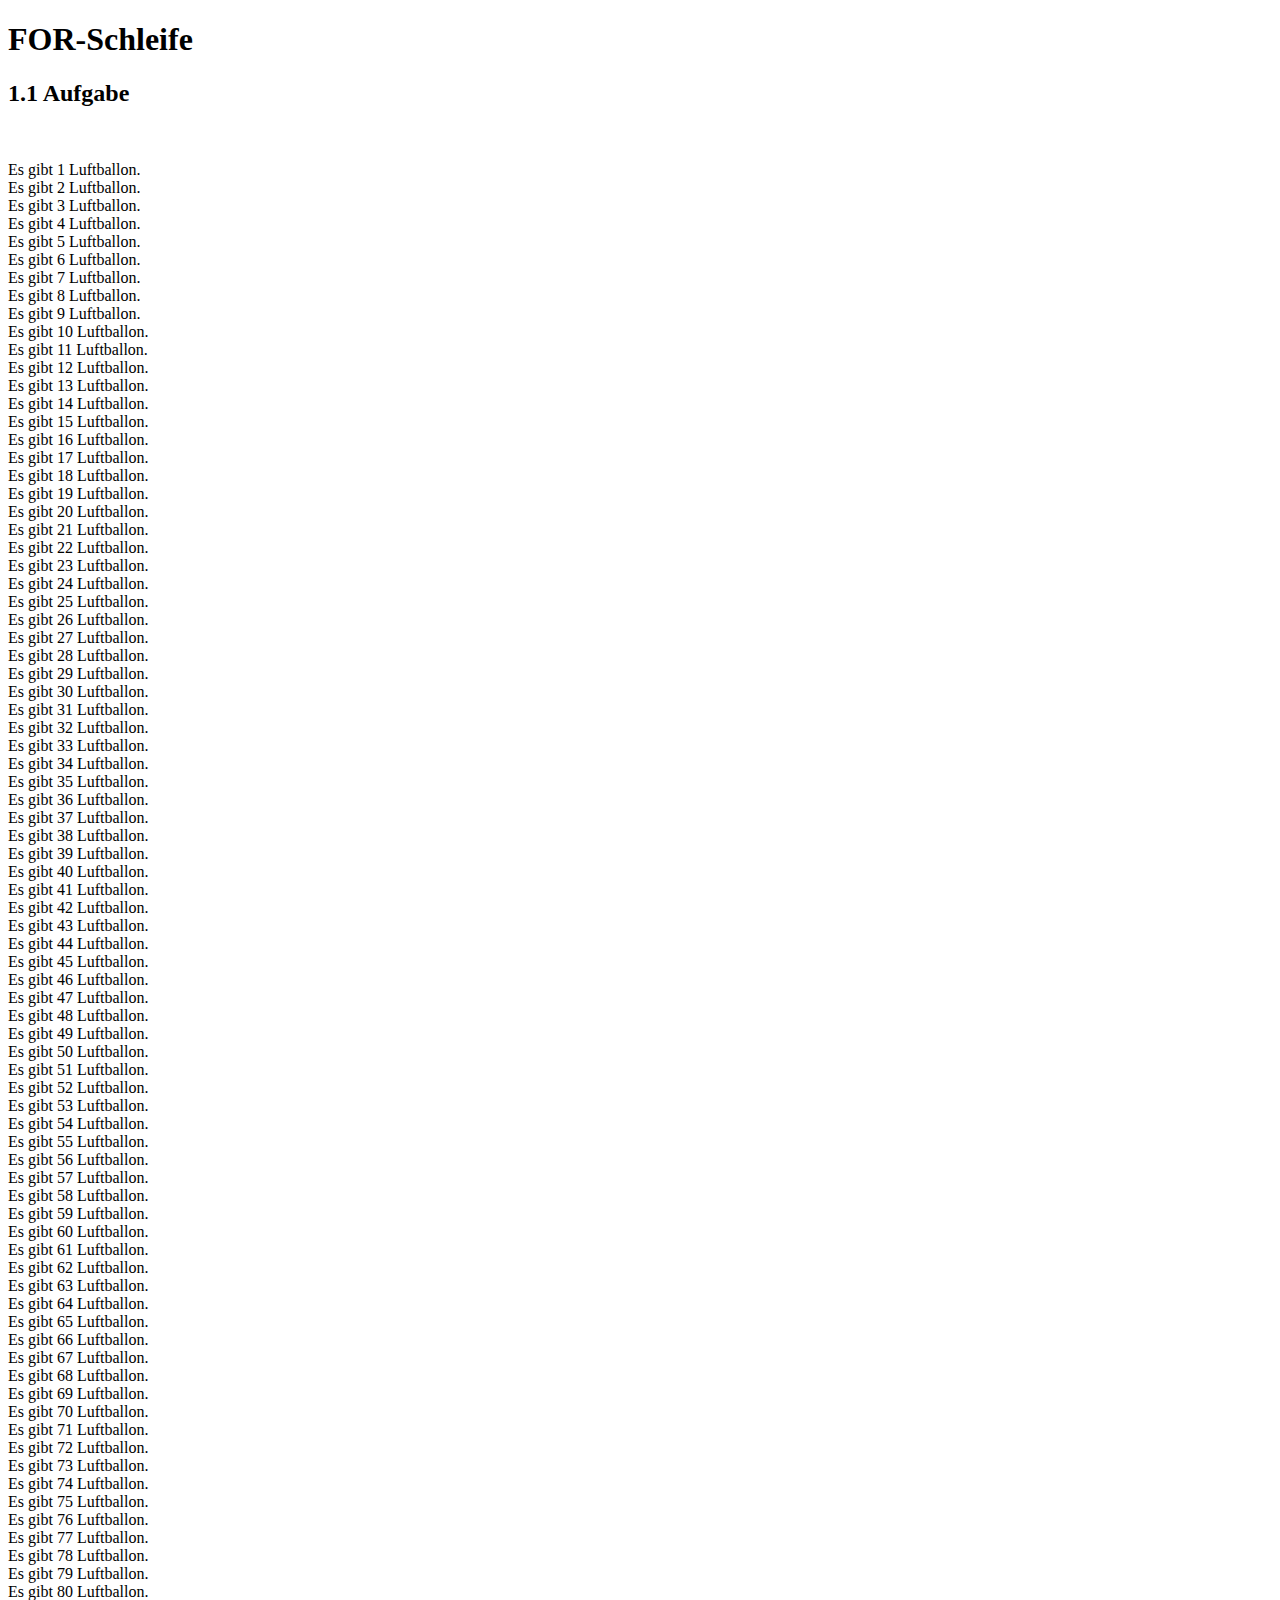
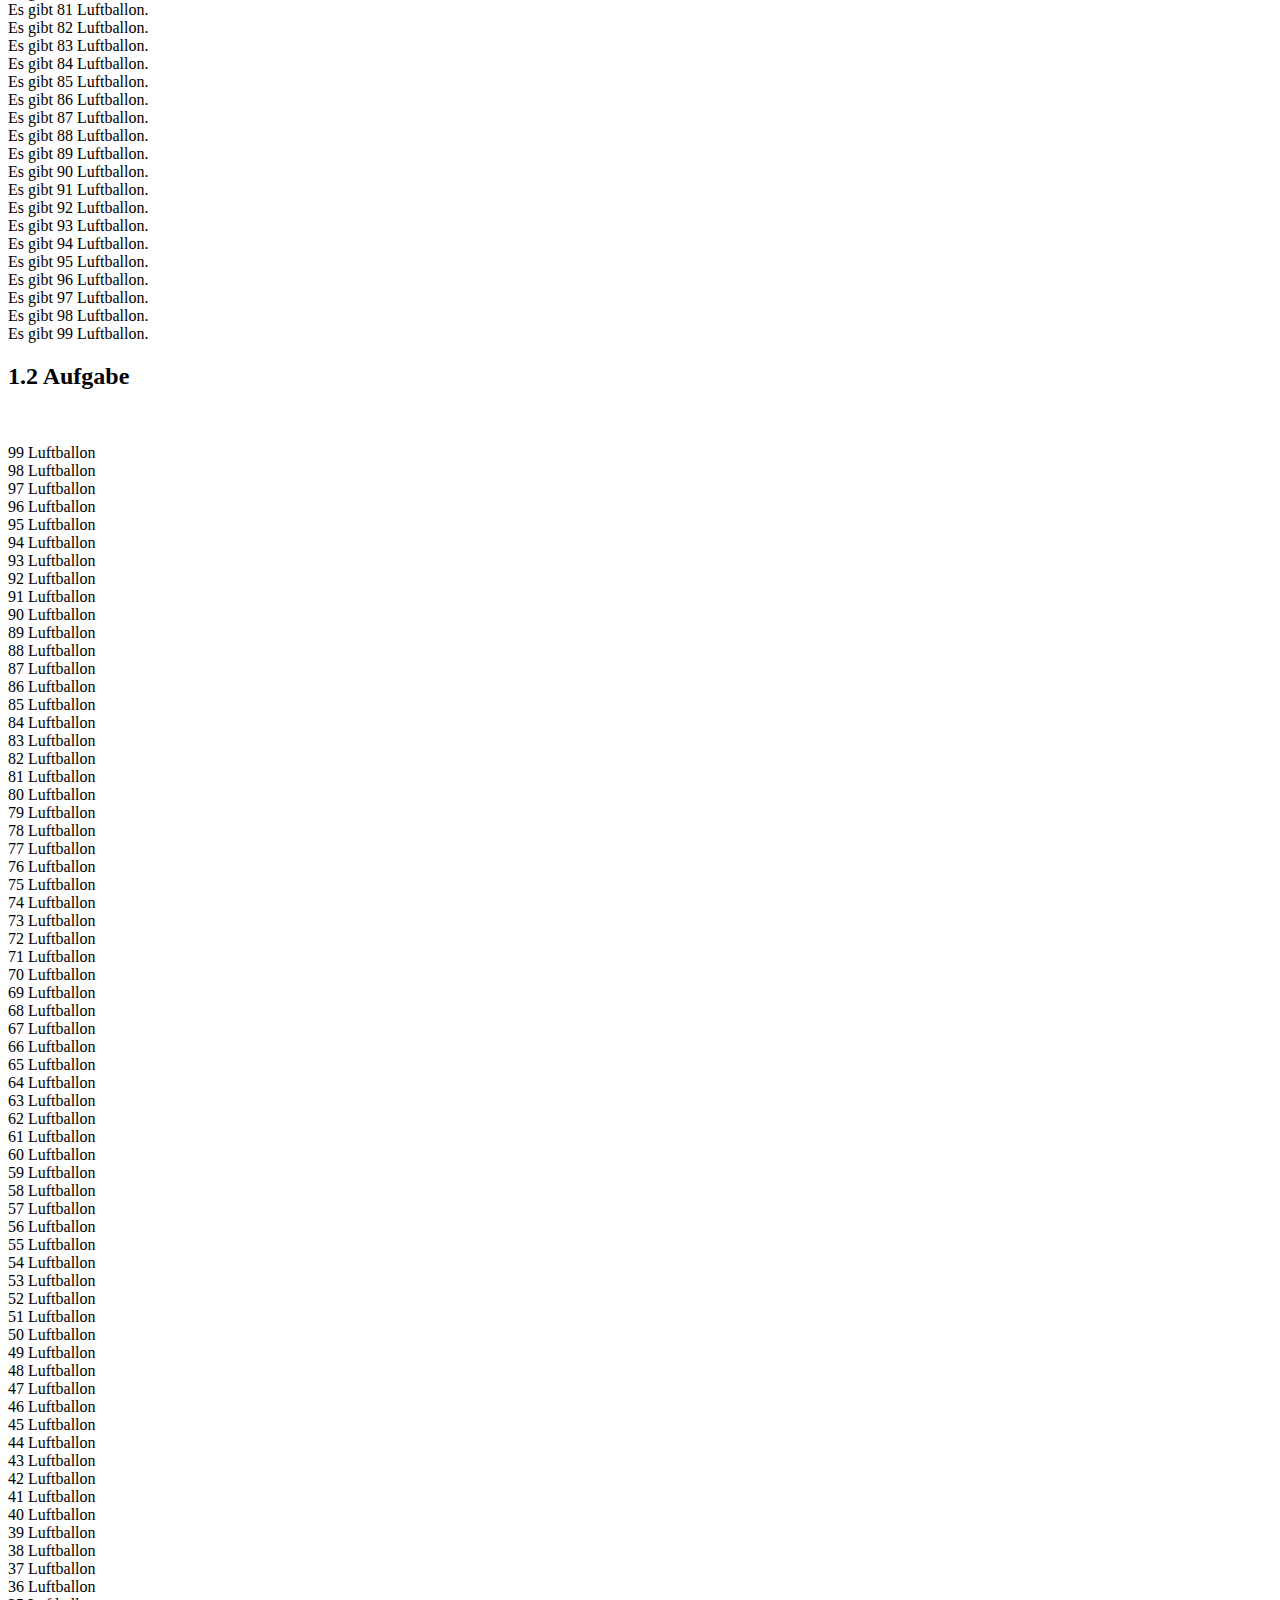
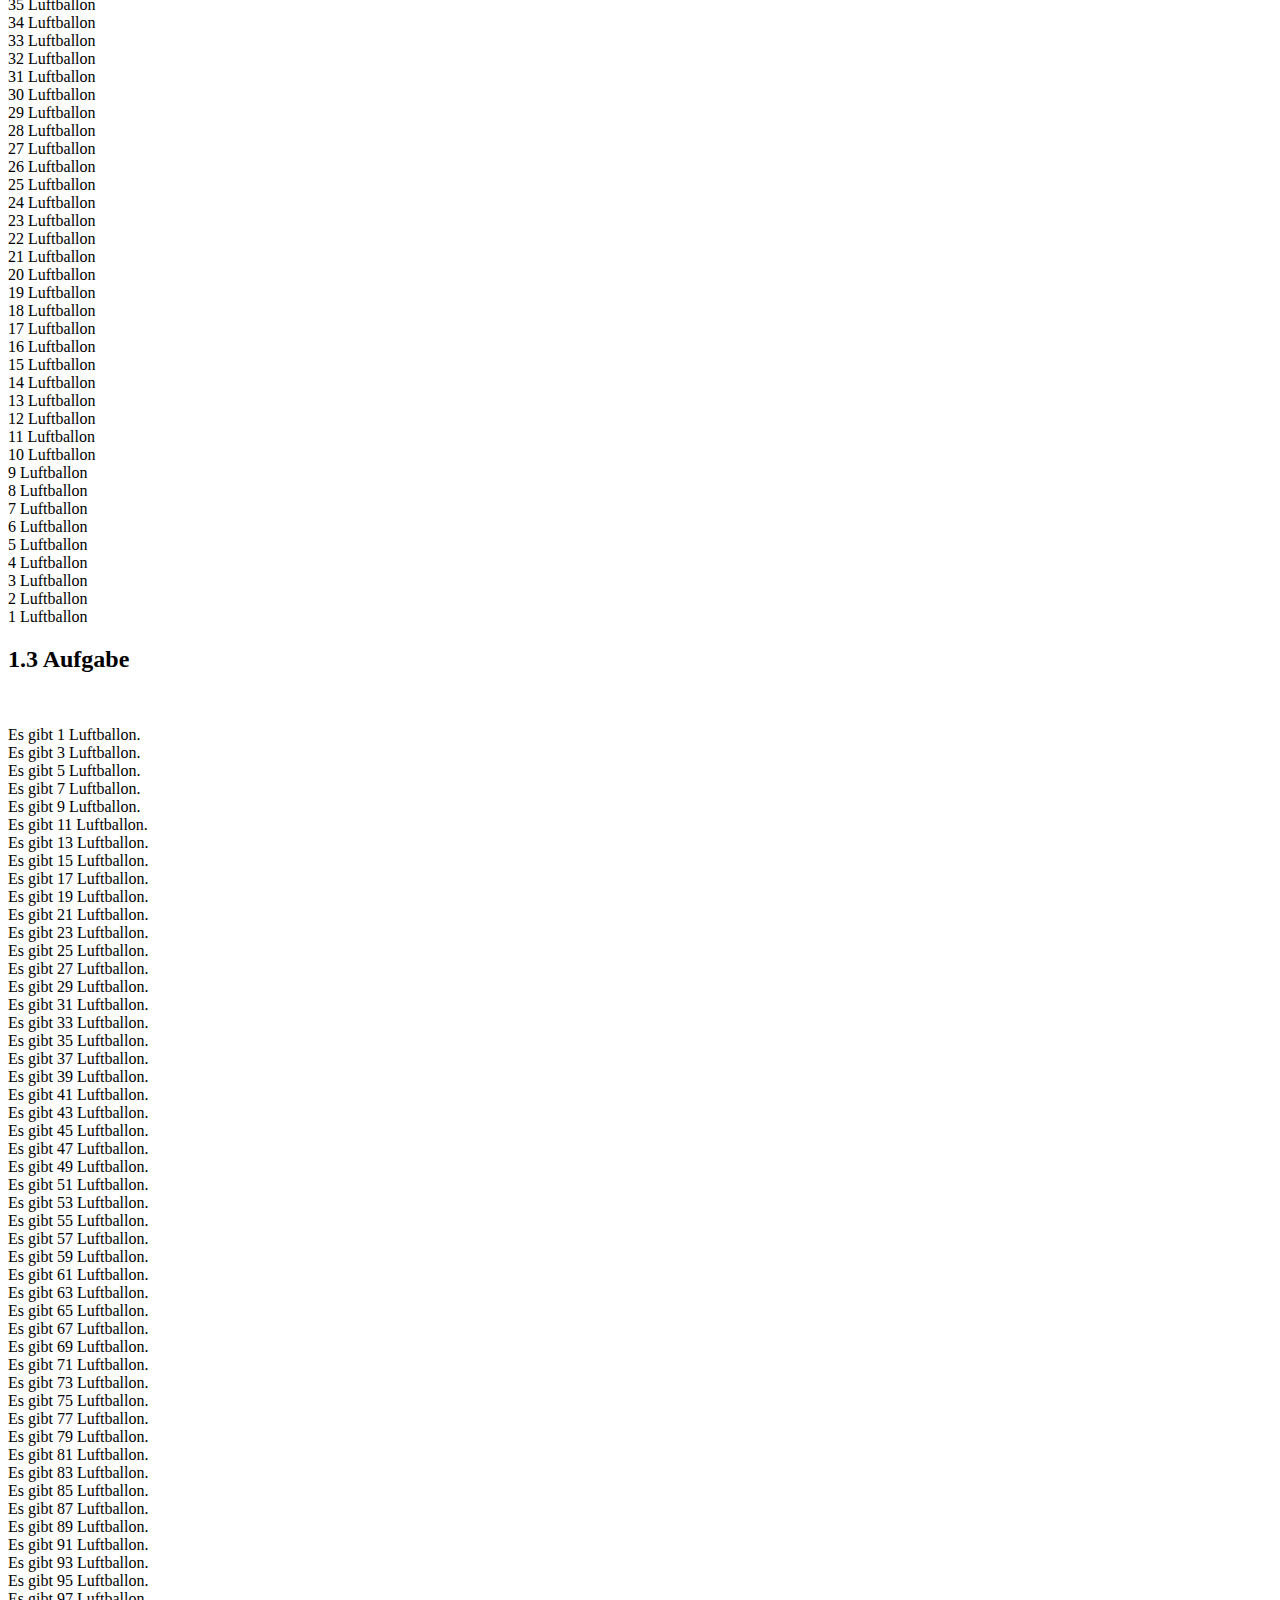
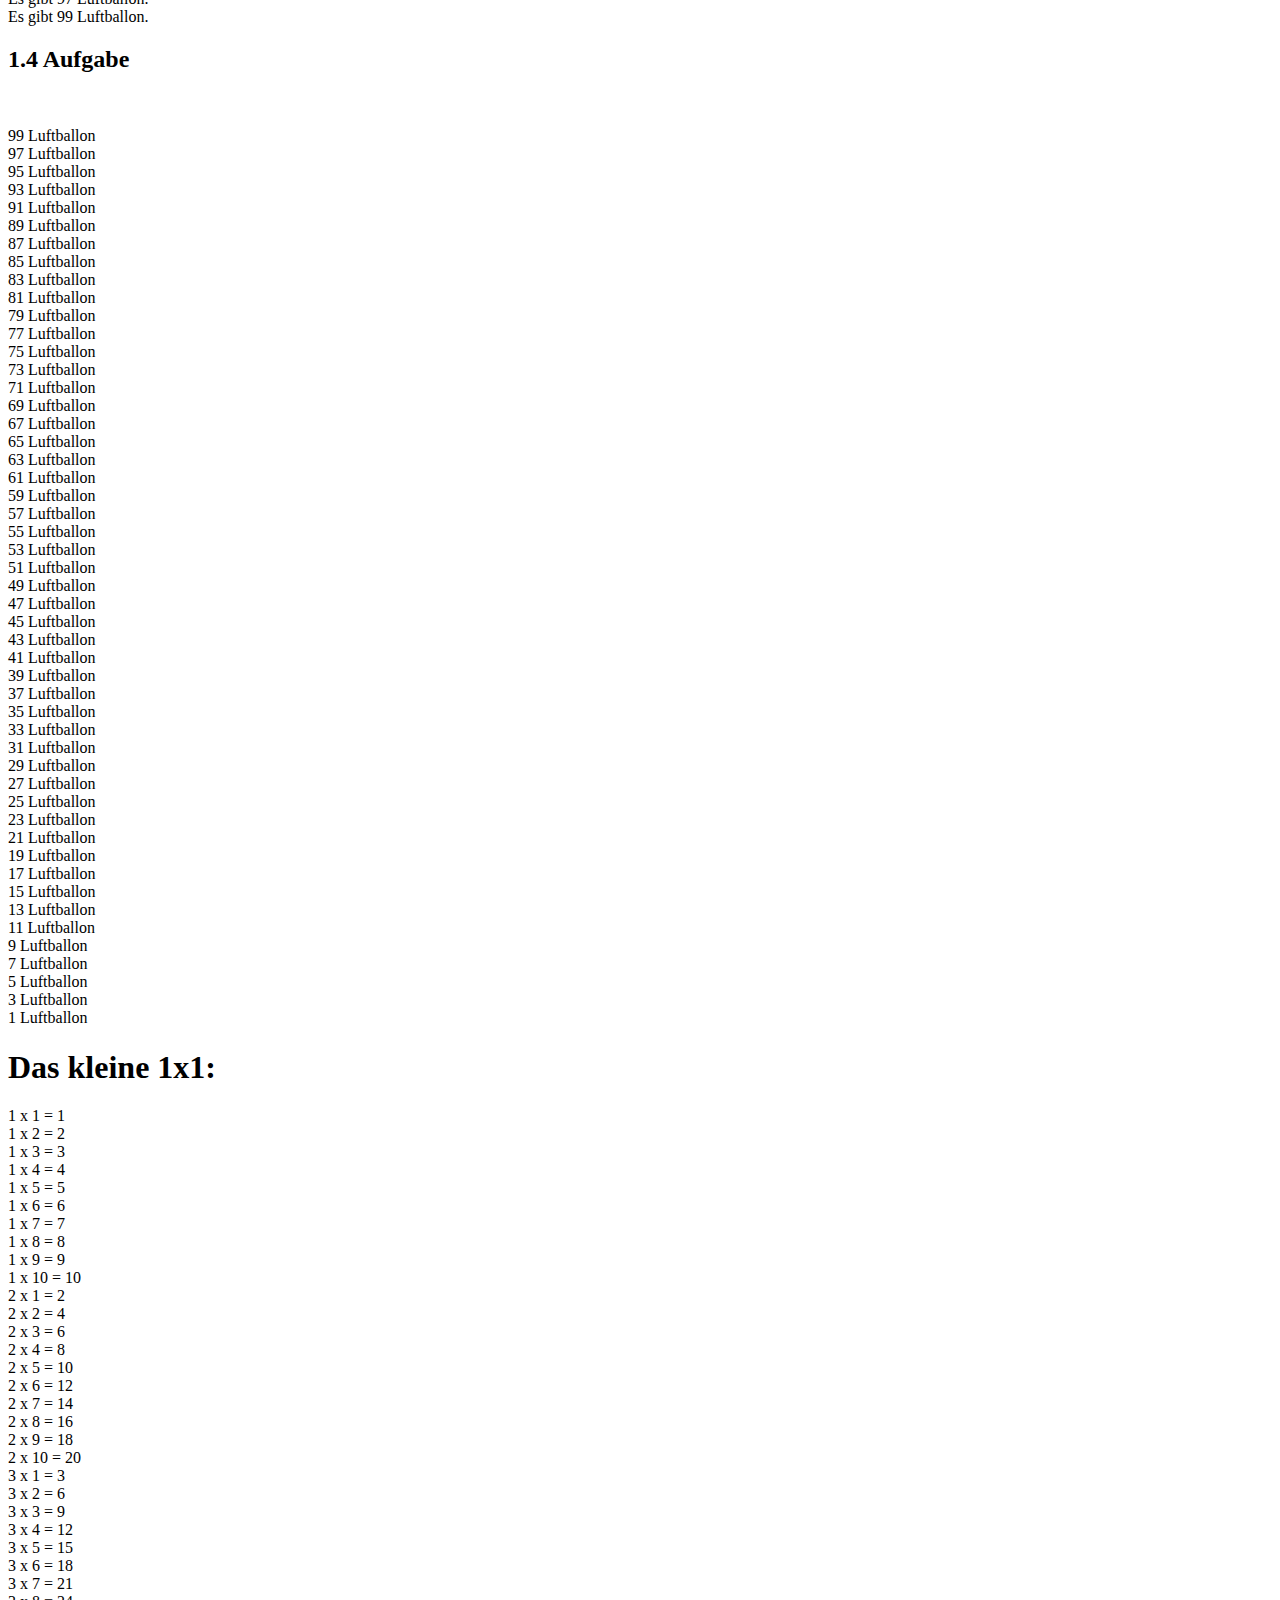
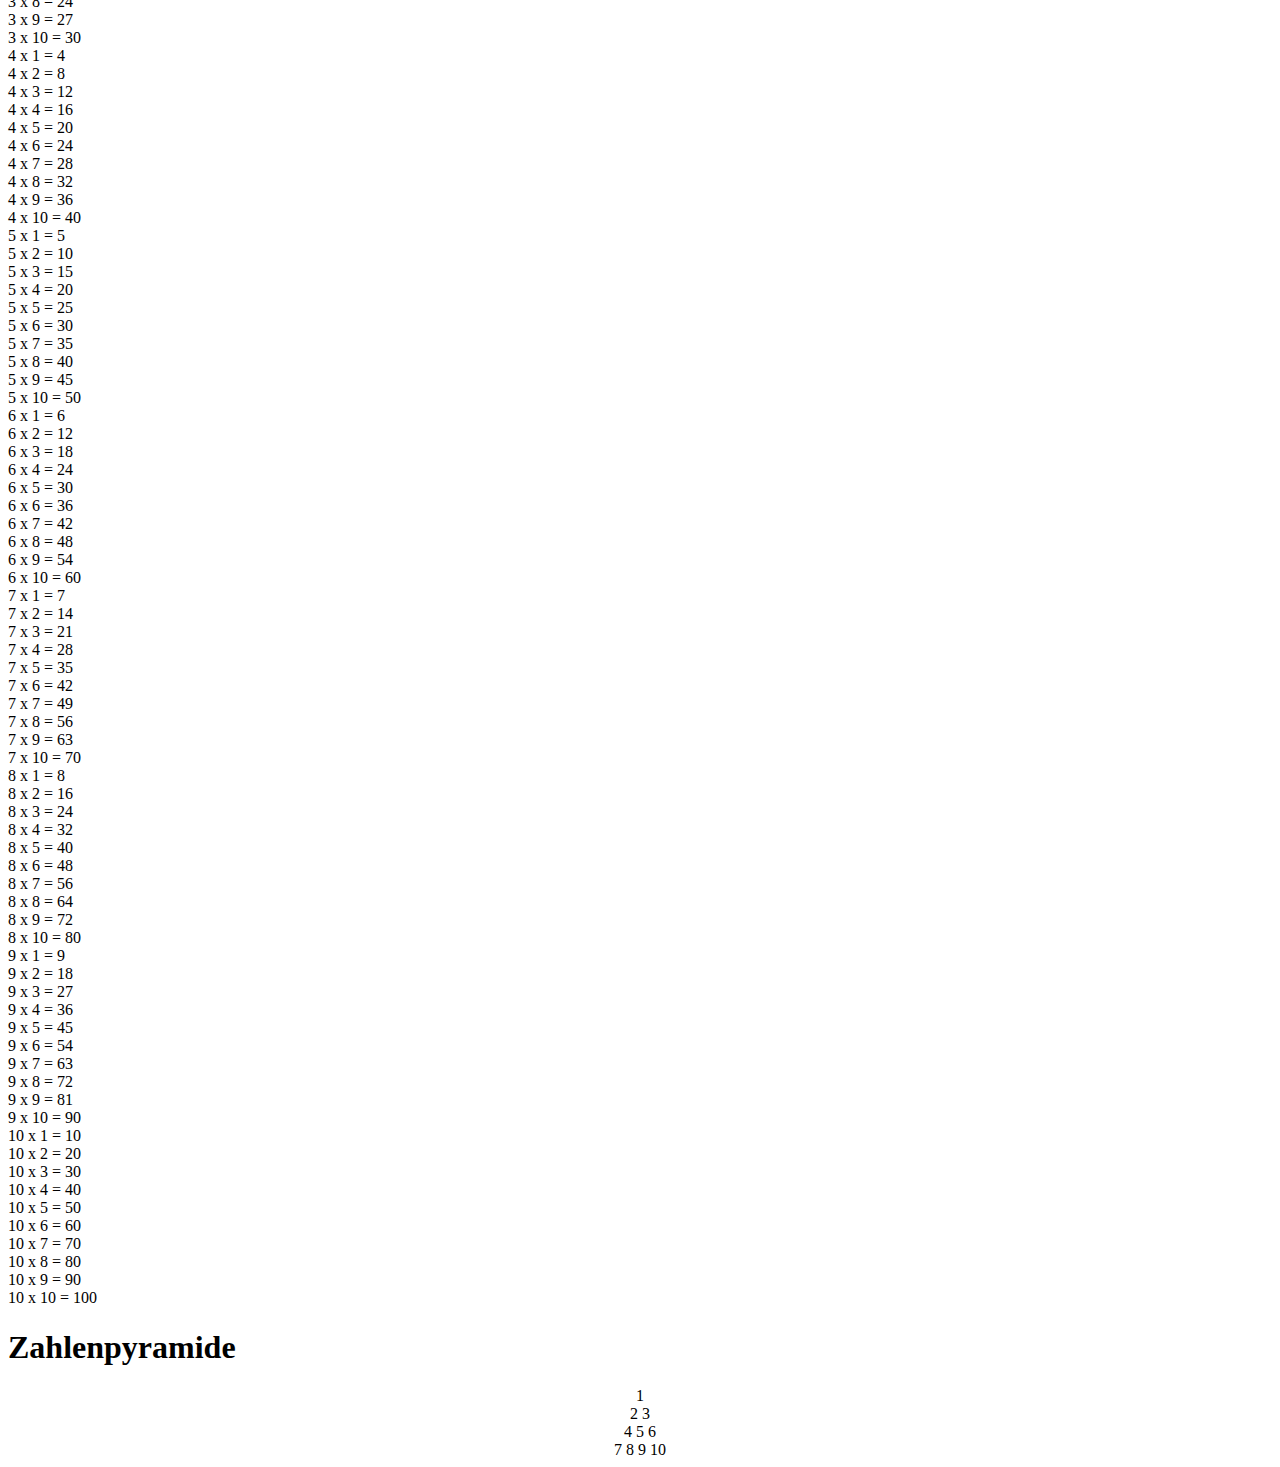
<file: FOR-Schleife/index.html>
<!DOCTYPE html>
<html lang="en">

<head>
    <meta charset="UTF-8">
    <meta http-equiv="X-UA-Compatible" content="IE=edge">
    <meta name="viewport" content="width=device-width, initial-scale=1.0">
    <title>Document</title>
    <link rel="stylesheet" href="css/style.css">
</head>

<body>
    <div class="aufgabe1">

        <h1>FOR-Schleife</h1>
        <h2>1.1 Aufgabe</h2> <br>
        <p id="demo"> </p>
        <h2>1.2 Aufgabe</h2> <br>
        <p id="demo2"></p>
        <h2>1.3 Aufgabe</h2> <br>
        <p id="demo3"></p>
        <h2>1.4 Aufgabe</h2> <br>
        <p id="demo4"></p>
    </div>

    <div class="aufgabe2">
        <h1>Das kleine 1x1:</h1>
        <p id="mal"></p>
        <p id="mal2"></p>
        <p id="mal3"></p>
        <p id="mal4"></p>
        <p id="mal5"></p>
        <p id="mal6"></p>
        <p id="mal7"></p>
        <p id="mal8"></p>
        <p id="mal9"></p>
        <p id="mal10"></p>
        <p id="mal11"></p>
    </div>
    <p id="punkt"></p>

</body>
<script src="js/Daskleine1x1.js"></script>
<script src="js/1.js"></script>
<script src="js/Pyramide.js"></script>
</html>
</file>
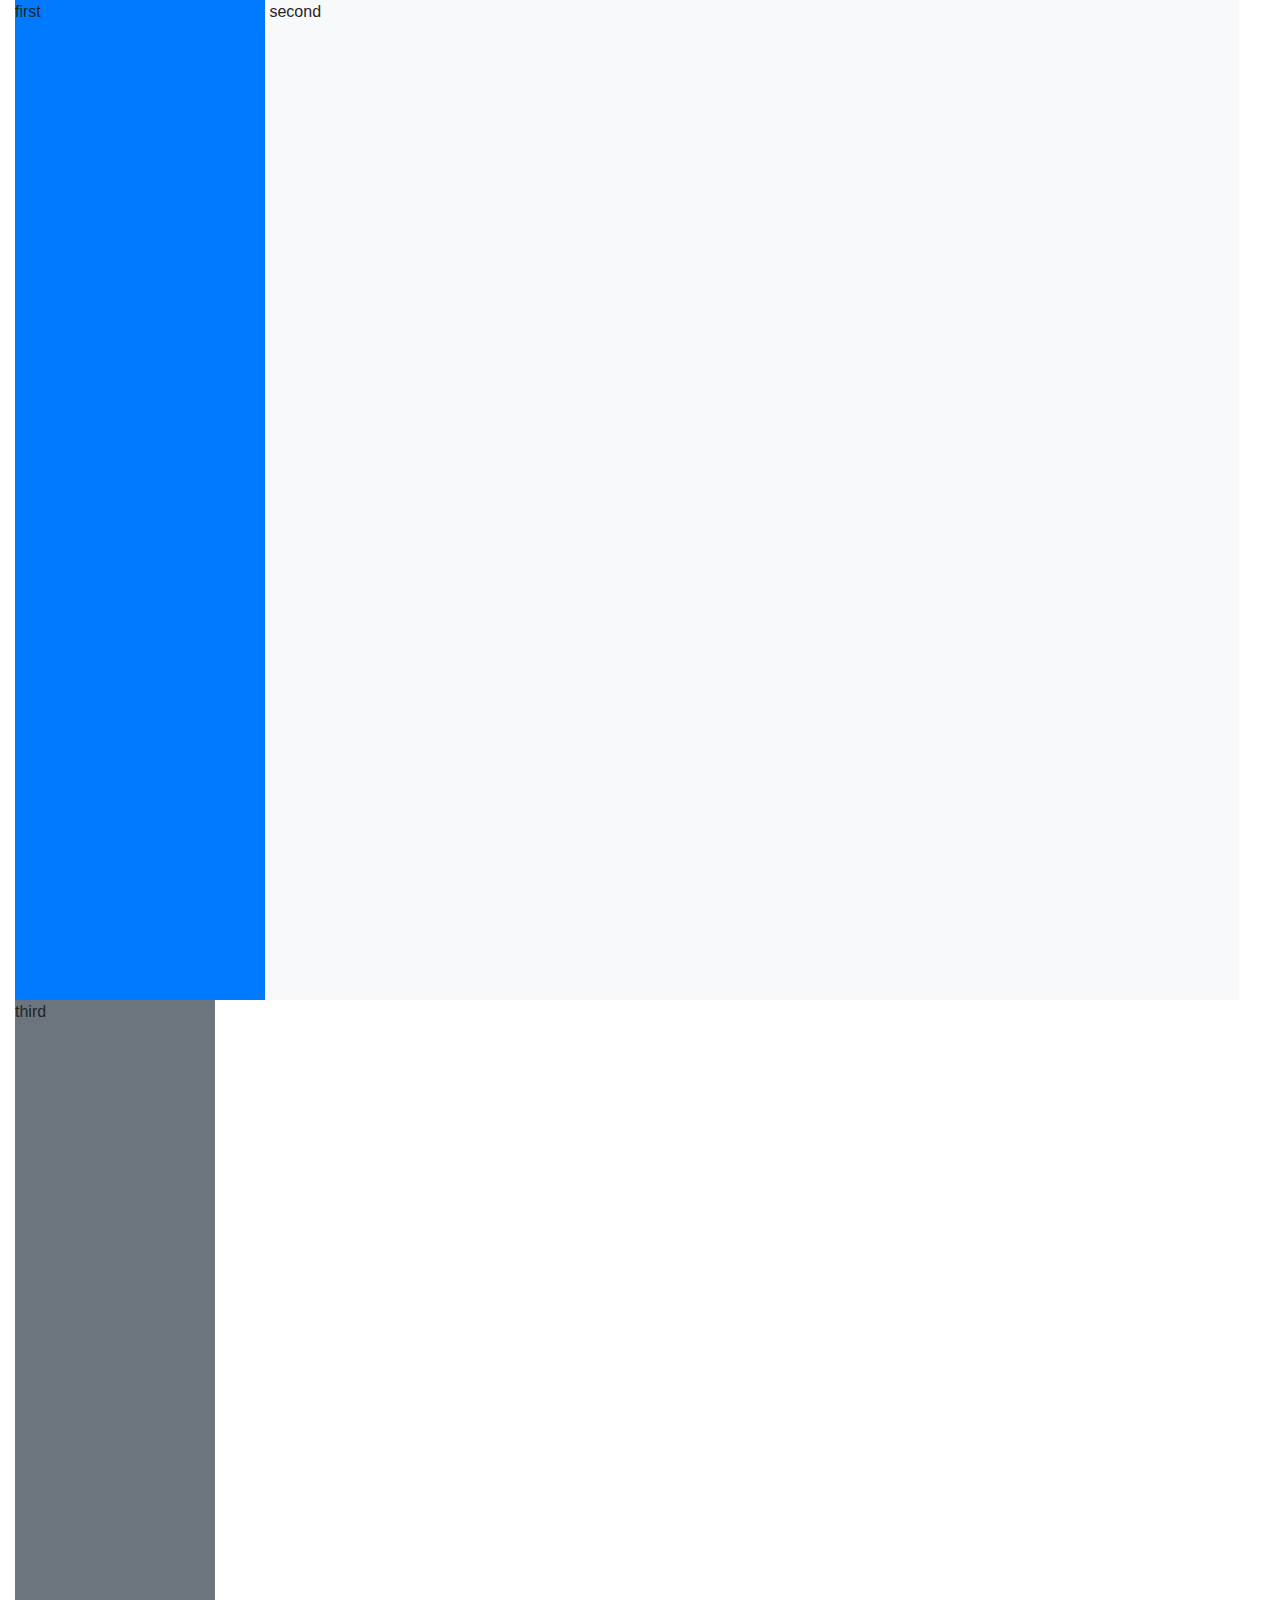
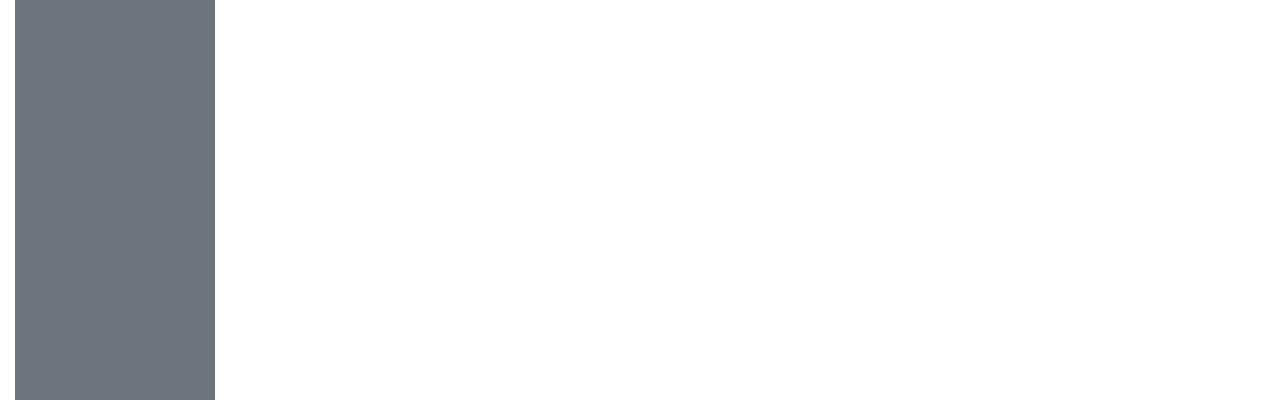
<file: Pro UI/index.html>
<!DOCTYPE html>
<html lang="en">

<head>
    <meta charset="UTF-8">
    <meta name="viewport" content="width=device-width, initial-scale=1.0">
    <meta http-equiv="X-UA-Compatible" content="ie=edge">
    <title>PRO UI</title>
    <link rel="stylesheet" href="https://maxcdn.bootstrapcdn.com/bootstrap/4.0.0/css/bootstrap.min.css">
    <link rel="stylesheet" href="css/style.css">
</head>

<body>
    <div id="firstPage" class="container-fluid">

        <div id="size" class="left-side bg-primary">
            <p>first</p>
        </div>
        <div id="size2" class="middle-side bg-light">
            <p>second</p>
        </div>

        <div id="size3" class="right-side bg-secondary">
             <p>third</p>
        </div>
    </div>
    <script src="https://code.jquery.com/jquery-3.2.1.slim.min.js"></script>
    <script src="https://cdnjs.cloudflare.com/ajax/libs/popper.js/1.12.9/umd/popper.min.js"></script>
    <script src="https://maxcdn.bootstrapcdn.com/bootstrap/4.0.0/js/bootstrap.min.js"></script>
</body>

</html>
</file>
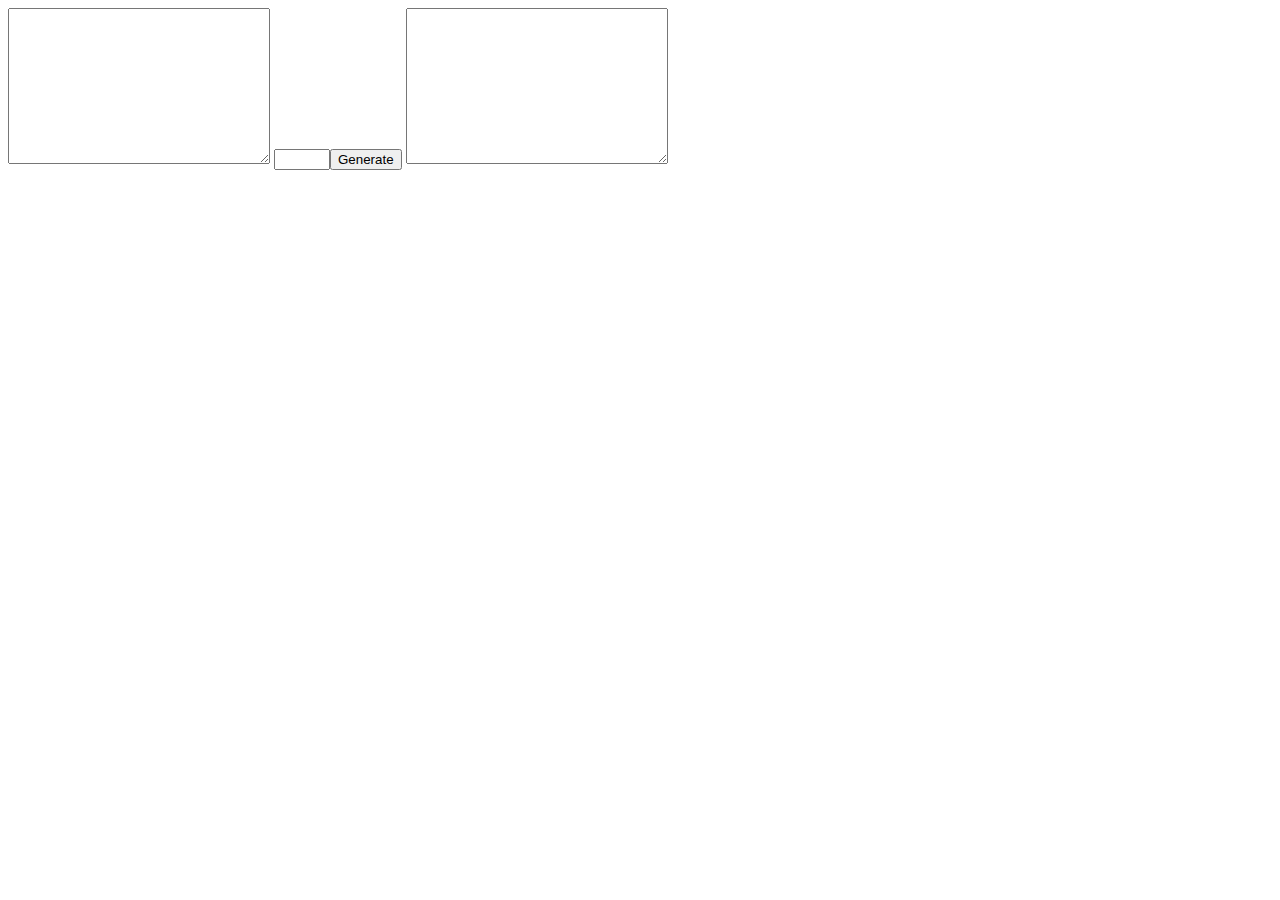
<file: FOR-Schleife/Caeser.html>
<!DOCTYPE html>
<html lang="en">
<head>
    <meta charset="UTF-8">
    <meta http-equiv="X-UA-Compatible" content="IE=edge">
    <meta name="viewport" content="width=device-width, initial-scale=1.0">
    <title>Caeser Shrift</title>
</head>
<body>
    <div class="txt">
    <textarea name="deutsch" id="deutsch" cols="30" rows="10"></textarea>
    <input type="number" name="schlussel" id="key"min=0 max=25><button id="generator">Generate</button>
    <textarea name="ceaser" id="ceaser" cols="30" rows="10"></textarea>
    </div>
    <script src="js/Caeser.js"></script>
</body>
</html>
</file>
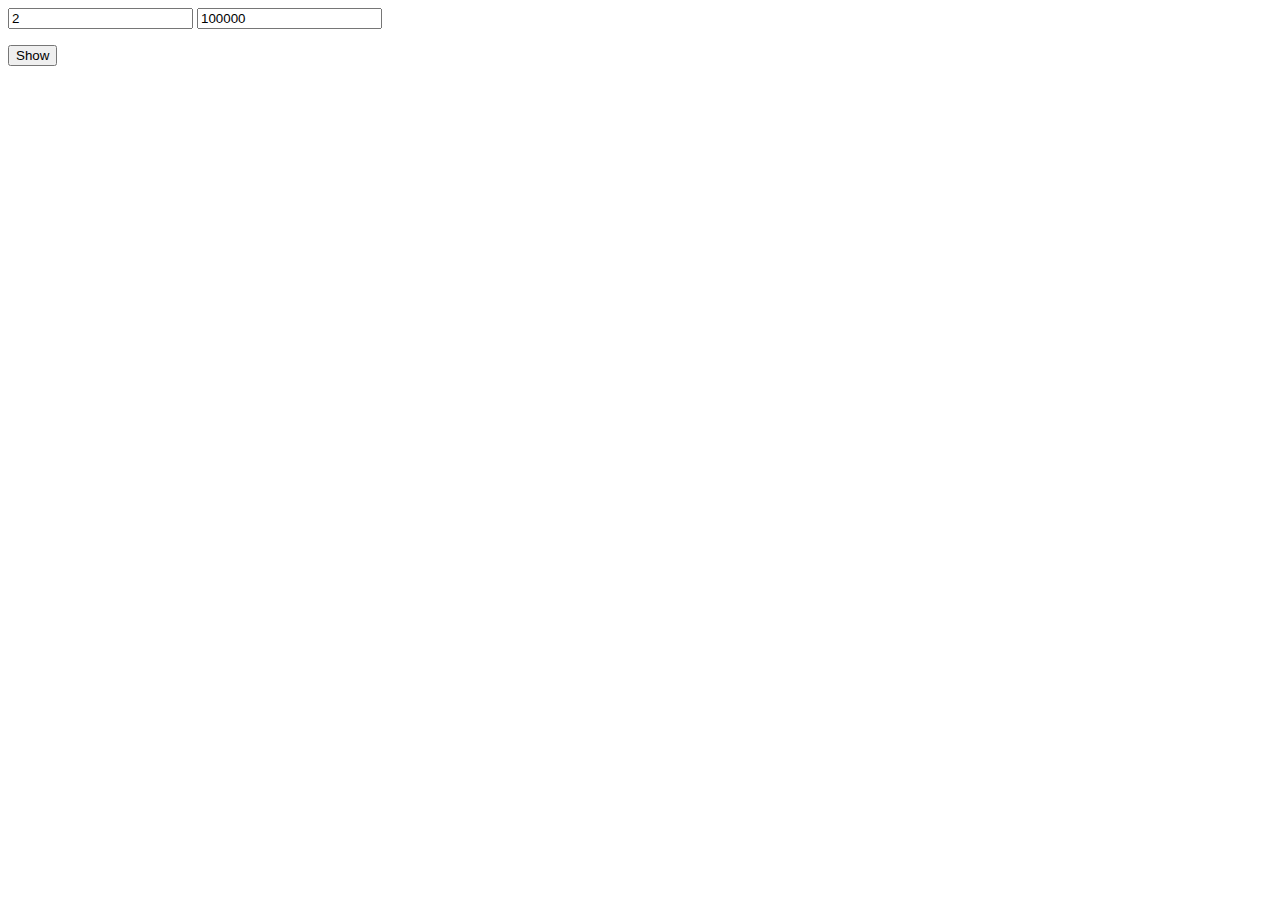
<file: FOR-Schleife/drei_n_plus_eins_function.html>
<!DOCTYPE html>
<html lang="en">

<head>
    <meta charset="UTF-8">
    <meta http-equiv="X-UA-Compatible" content="IE=edge">
    <meta name="viewport" content="width=device-width, initial-scale=1.0">
    <title>drei_n_plus_eins_function</title>
</head>

<body>
    <input type="number" id="start" min="1" value="2">
    <input type="number" id="end" min="1" value="100000">
    <p id="Sequenz"></p>
    <div id="SequenzLength"></div>
    <div id="hoch"></div>

    <button onclick="show()">Show</button>
    <script src="js/drei_n_plus_eins_function.js"></script>
</body>

</html>
</file>
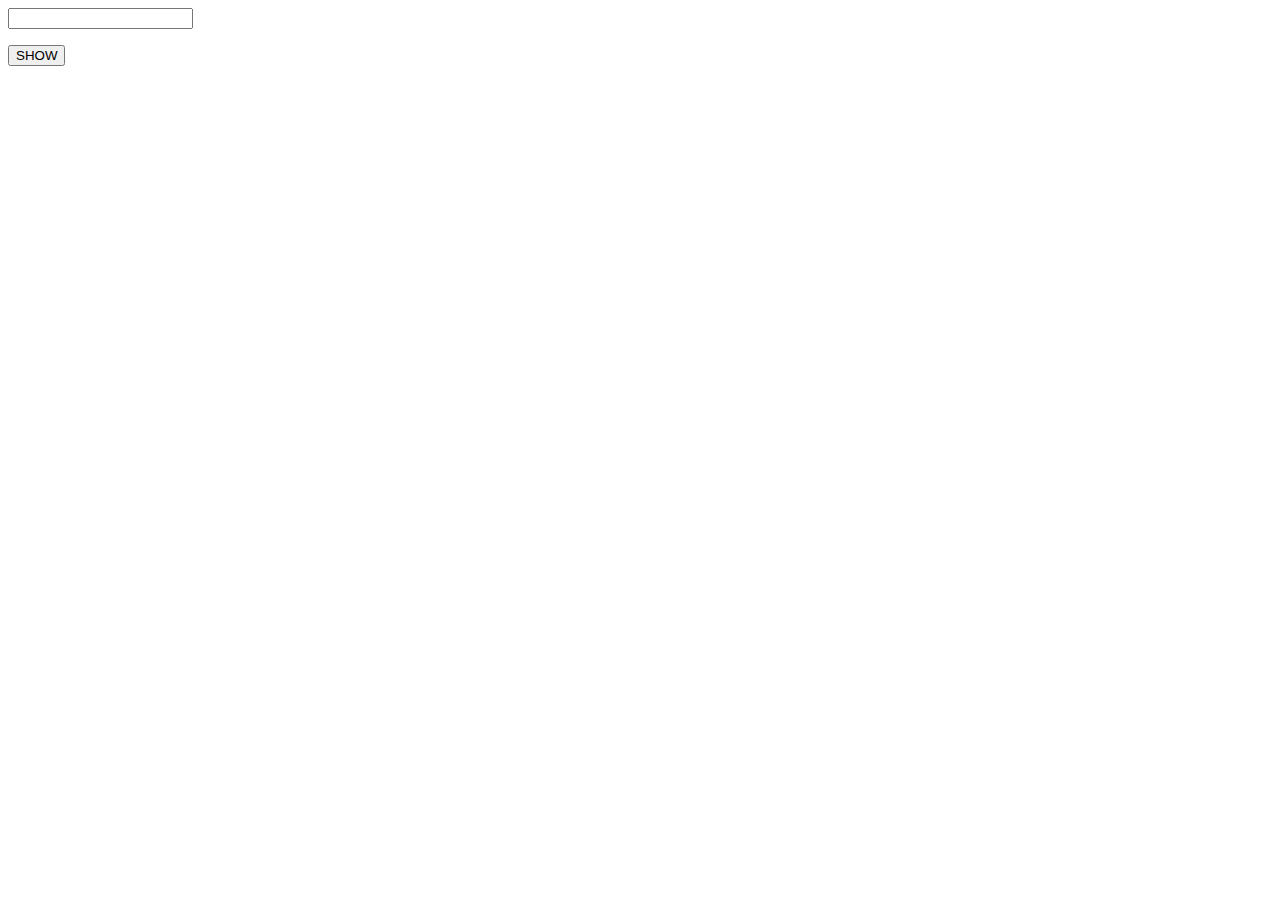
<file: FOR-Schleife/prim.html>
<!DOCTYPE html>
<html lang="en">
<head>
    <meta charset="UTF-8">
    <meta http-equiv="X-UA-Compatible" content="IE=edge">
    <meta name="viewport" content="width=device-width, initial-scale=1.0">
    <title>Primzahlen</title>
</head>
<body>
    <input type="number" id="PrimeZahl">
    <p id="prim"></p>
    <button type="button" onclick="findPrimes(document.getElementById('PrimeZahl').value)">SHOW</button>
    <script src="js/Primzahl.js"></script>
</body>
</html>
</file>
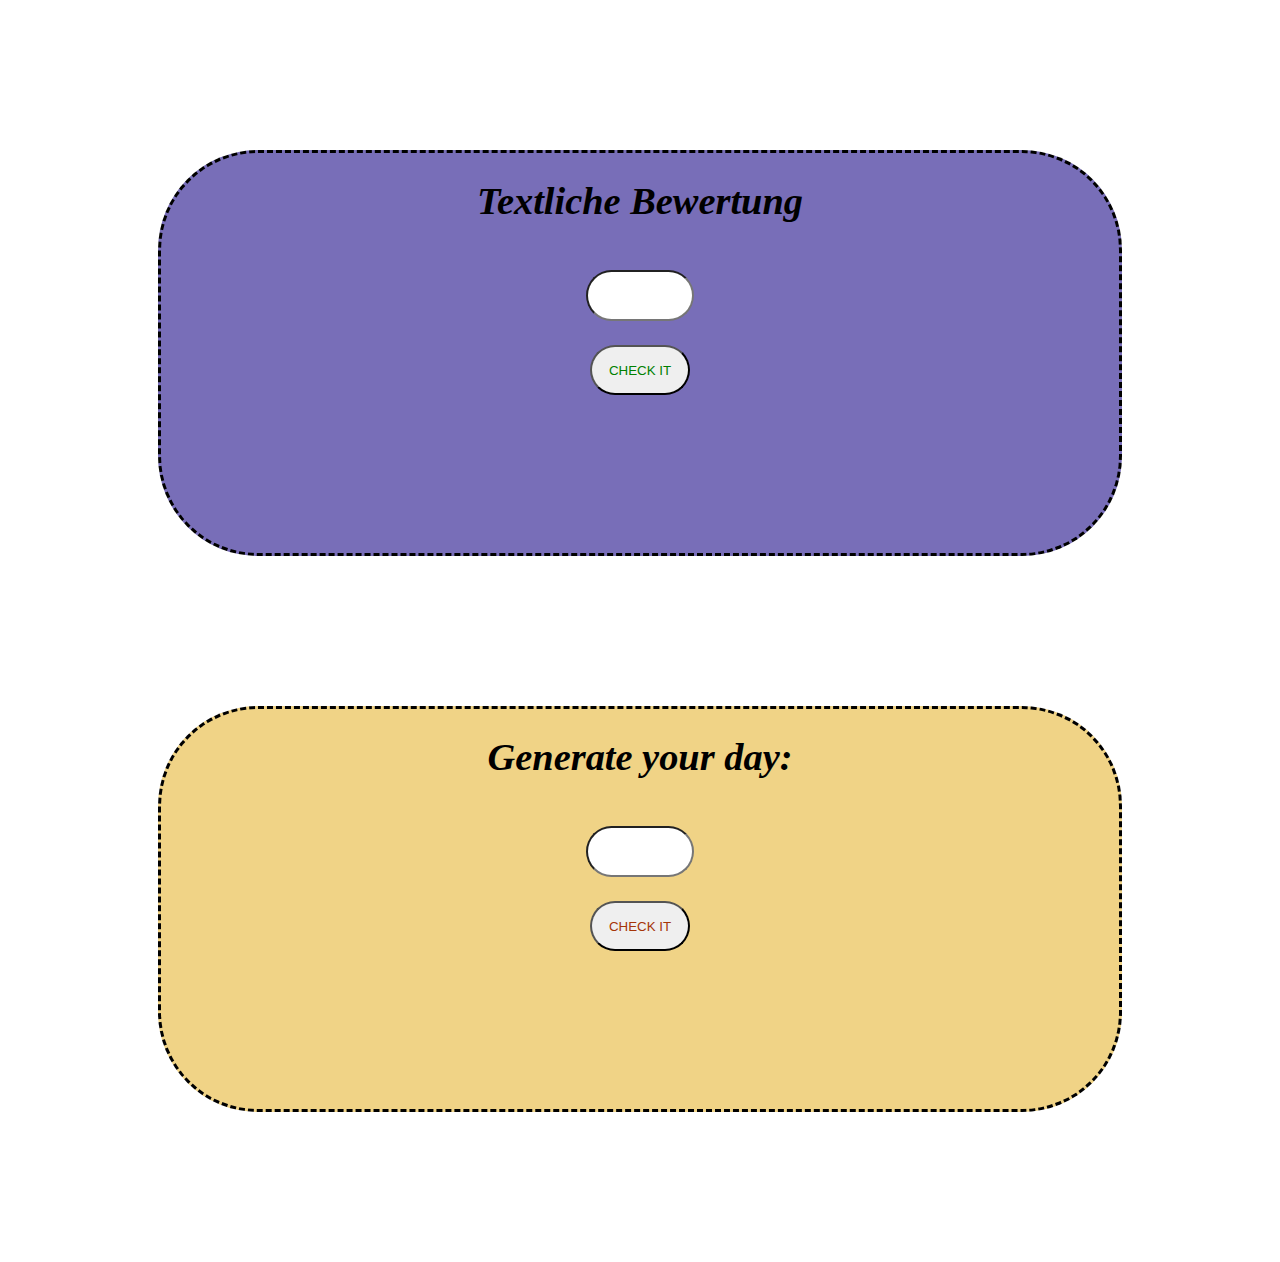
<file: FOR-Schleife/Prüfung.html>
<!DOCTYPE html>
<html lang="en">

<head>
    <meta charset="UTF-8">
    <meta http-equiv="X-UA-Compatible" content="IE=edge">
    <meta name="viewport" content="width=device-width, initial-scale=1.0">
    <title>Prüfung</title>
    <link rel="stylesheet" href="css/style.css">
</head>

<body>
    <div class="center"> <center>
        <h1 class="header">Textliche Bewertung</h1> <br>
        <input id="addNumber" type="number" min="0" max="10">
        
        <h2 id="punkt"></h2>
        <button onclick="getPunkt()">CHECK IT</button>
    </div>
    <div class="lucky"><center>
        <h1 class="header">Generate your day:</h1> <br>
        <input id="checkNumber" type="number" min="1" max="100">
        <h2 id="luckyMesage"></h2>
        <button onclick="checkMyDay()">CHECK IT</button>
    </div>

    <script src="js/Prufung.js"></script>
</body>

</html>
</file>
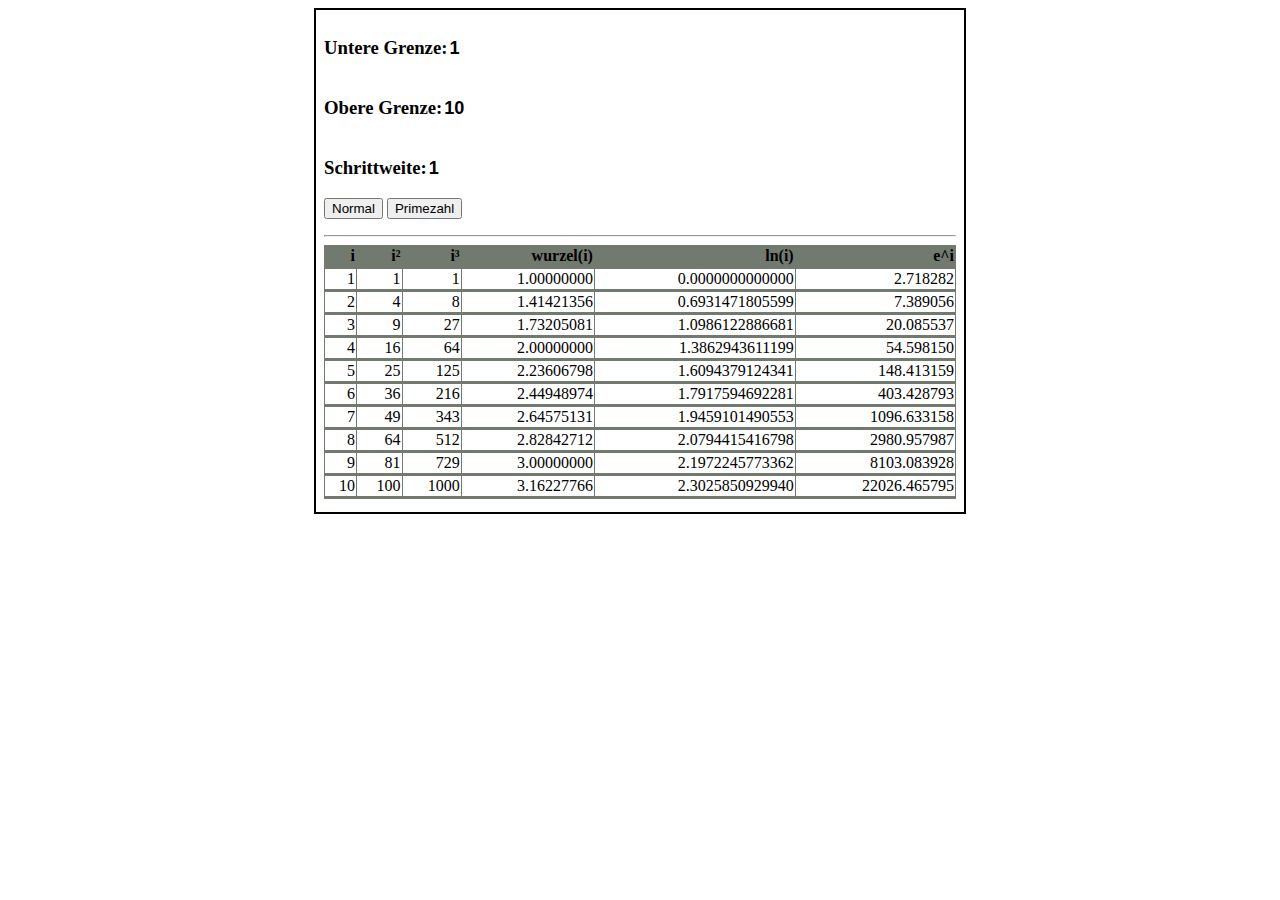
<file: FOR-Schleife/tabels.html>
<!DOCTYPE html>
<html lang="en">

<head>
    <meta charset="UTF-8">
    <meta http-equiv="X-UA-Compatible" content="IE=edge">
    <meta name="viewport" content="width=device-width, initial-scale=1.0">
    <title>Tables</title>
    <link rel="stylesheet" href="css/Table.css">
</head>

<body onload="Interval()">
    <div class="tableDiv">
        
        <div class="sty">
            <h3>Untere Grenze:</h3> <input type="number" value="1" step="1" id="von" class="inter" min="0" max="1000"
                title="Untergrenze"><br>
        </div>
        <div class="sty">
            <h3>Obere Grenze:</h3> <input type="number" value="10" step="1" id="bis" class="inter" min="0" max="1000"
                title="Obergrenze"><br>
        </div>
        <div class="sty">
            <h3>Schrittweite:</h3> <input type="number" value="1" step="1" id="step" class="inter" min="0" max="10"
                title="Schrittweite"><br>
        </div>
        <button id="btn" onclick="Interval()">Normal</button>
        <button type="button" onclick="findPrimes(document.getElementById('bis').value)">Primezahl</button>
        <p id="prim"></p>

        <hr>
        <table id="table">
            <tr>
                <th>i</th>
                <th>i²</th>
                <th>i³</th>
                <th>wurzel(i)</th>
                <th>ln(i)</th>
                <th>e^i</th>
            </tr>
            <script src="js/tables.js"></script>
        </table>
    </div>
</body>

</html>
</file>
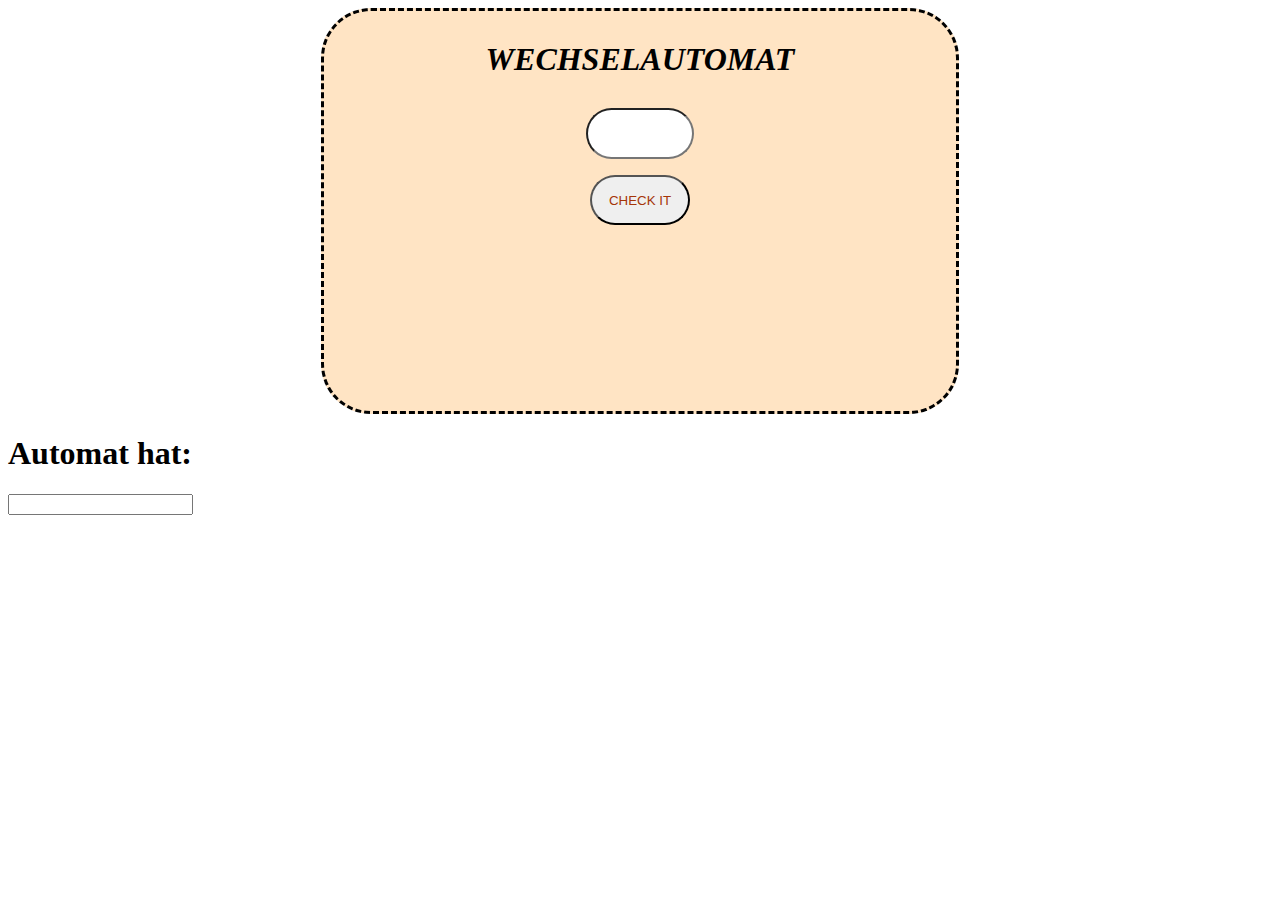
<file: FOR-Schleife/Wechselautomat.html>
<!DOCTYPE html>
<html lang="en">

<head>
    <meta charset="UTF-8">
    <meta http-equiv="X-UA-Compatible" content="IE=edge">
    <meta name="viewport" content="width=device-width, initial-scale=1.0">
    <title>Wechselautomat</title>
    <link rel="stylesheet" href="css/style.css">
</head>

<body>
    <div class="inhalt">
        <center>
            <h1>WECHSELAUTOMAT</h1>
            <input id="add" type="number" step="0.10" min="0.00"><br>
            <p id="money2"></p>
            <p id="money1"></p>
            <p id="money50"></p>
            <p id="money20"></p>
            <p id="money10"></p>
            <button onclick="gimmiMoney()">CHECK IT</button>
            <h1 id="message"></h1>
    </div>
    <div class="muenze">
        <h1>Automat hat:</h1>
    <input type="number" id="value">
    <p id="result"></p>
    </div>
    <script src="js/atm.js"></script>
    <script src="js/testAtm.js"></script>
</body>

</html>
</file>
<file: FOR-Schleife/css/style.css>
.center {
  margin: 150px;
  background-color: rgb(120, 110, 184);
  height: 400px;
  border-radius: 100px;
  border-style: dashed;
  font-size: larger;
  font-style: italic;
}
.center input {
  border-radius: 100px;
  width: 100px;
  height: 45px;
  font-size: larger;
  text-align: center;
}
.center button {
  width: 100px;
  height: 50px;
  color: green;
  border-radius: 100px;
}
.lucky {
  margin: 150px;
  background-color: rgb(240, 211, 134);
  height: 400px;
  border-radius: 100px;
  border-style: dashed;
  font-size: larger;
  font-style: italic;
}
.lucky input {
  border-radius: 100px;
  width: 100px;
  height: 45px;
  font-size: larger;
  text-align: center;
}
.lucky button {
  width: 100px;
  height: 50px;
  color: rgb(165, 53, 8);
  border-radius: 100px;
}
/* wechselautomat */
.inhalt{
  border-radius: 50px;
  height: 400px;
  width: 50%;
  margin: auto;
  border-style:dashed;
  background-color: bisque;
}
.inhalt h1{
  font-style:italic;
  margin: 30px;
}
.inhalt #add{
  outline: none;
  border-radius: 100px;
  width: 100px;
  height: 45px;
  font-size: larger;
  text-align: center;
}
.inhalt button {
  width: 100px;
  height: 50px;
  color: rgb(165, 53, 8);
  outline: none;
  border-radius: 100px;
}
input[type=number]::-webkit-inner-spin-button {
  -webkit-appearance: none;
}
</file>
<file: Pro UI/css/style.css>
#firstPage #size {
  height: 1000px;
  width: 250px;
  display: inline-block;
}
#firstPage #size2 {
  height: 1000px;
  width: 970px;
  display: inline-block;
}
#firstPage #size3 {
  height: 1000px;
  width: 200px;
  display: inline-block;
}
</file>
<file: FOR-Schleife/css/Table.css>
.tableDiv{
    margin: auto;
    width: 50%;
    border: 2px solid black;
    padding: 8px;
    padding-bottom: 13px;
    
}
input{

    font-size: 1.13em;
    margin-block-start: 1.05em;
    margin-block-end: 1em;
    margin-inline-start: 0px;
    margin-inline-end: 0px;
    font-weight: bold;
    border: none;
}
h3{
    float: left;
    clear:both;
}

#table{
    margin: auto;
    width: 100%;
}
th{
    background-color: rgb(114, 122, 112);
}
table, th, td {
    border: 1px solid rgb(114, 122, 112);
    border-bottom: 3px solid rgb(114, 122, 112);
    text-align: right;
    border-collapse: collapse;
}
tr:hover{
  background-color:bisque;
}
</file>
